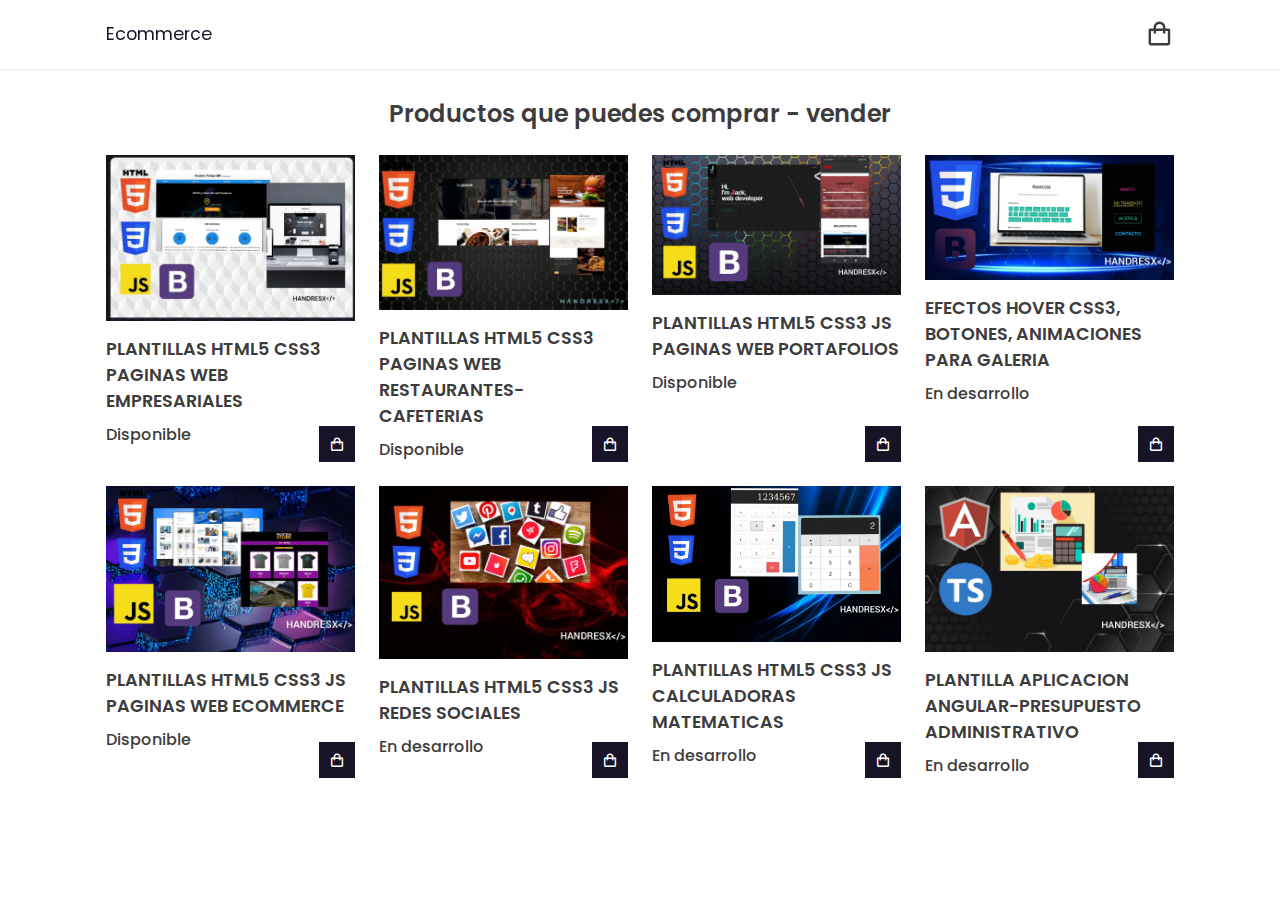
<file: Ecommerce.html>
<!DOCTYPE html>
<html lang="en">
<head>
    <meta charset="UTF-8">
    <meta http-equiv="X-UA-Compatible" content="IE=edge">
    <meta name="viewport" content="width=device-width, initial-scale=1.0">
    <title>sitio web Ecommerce</title>
    <link rel="stylesheet" type="text/css" href="css/Ecommerce.css">
    <link href='https://unpkg.com/boxicons@2.1.4/css/boxicons.min.css' rel='stylesheet'>
<link href="img/circular logo head.png" rel="icon">
</head>
<body>
    <!-- header -->
    <header>
        <!-- nav -->
       <div class="nav container">
           <a href="index.html" class="logo">Ecommerce</a>
           <!-- cart icon -->
          <i class='bx bx-shopping-bag' id="cart-icon"></i>
         <!-- cart -->
           <div class="cart">
             <h2 class="cart-title">Analisis de Compra</h2>

             <!-- content -->
             <div class="cart-content">
                
                
                <div class="cart-box">
                    <img src="img/imagen empresa.jpg" alt="" class="cart-img">
                    <div class="detail-box">
                        <div class="cart-product-title">Plantillas HTML5 CSS3 Paginas web empresariales</div>
                         <div class="cart-price">$25.04</div>
                         <input type="number" value="1" class="cart-quantity">
                    </div>

                    <!-- remove cart -->
                    <i class='bx bxs-trash-alt cart-remove'></i>

                </div>
             </div>
                   <!-- total -->
               <div class="total">
                  <div class="total-title">Total</div>
                  <div class="total-price">$0</div>
               </div>

               <!-- buy button -->

                 <a href="https://handresx1.gumroad.com/"><button type="button"  class="btn-buy">Compra en Gumroad</button></a>

                 <!-- cart close -->

                 <i class='bx bx-exit' id="close-cart"></i>

           </div>


       </div>
    </header>
  <!-- shop -->
 <section class="shop container">
    <h2 class="section-title">Productos que puedes comprar - vender</h2>

    <!-- content -->
    <div class="shop-content">
       
       <!-- box 1 -->
        <div class="product-box">
            <a href="https://handresx1.gumroad.com/l/lrien"><img src="img/imagen empresa.jpg" alt="" class="product-img"></a>
            <h2 class="product-title">Plantillas HTML5 CSS3 Paginas web empresariales</h2>
            <span class="price">Disponible</span>
            <i class='bx bx-shopping-bag add-cart'></i>
        </div>
           <!-- box 2 -->
           <div class="product-box">
          <a href="https://handresx1.gumroad.com/l/riwjqt?layout=profile">  <img src="img/imagen restaurantes.jpg" alt="" class="product-img"></a>
            <h2 class="product-title">Plantillas HTML5 CSS3 Paginas web Restaurantes-Cafeterias</h2>
            <span class="price">Disponible</span>
            <i class='bx bx-shopping-bag add-cart'></i>
        </div>
           <!-- box 3 -->
           <div class="product-box">
           <a href="https://handresx1.gumroad.com/l/riwjqt"> <img src="img/imagen portafolio.jpg" alt="" class="product-img"></a>
            <h2 class="product-title">Plantillas HTML5 CSS3 JS Paginas web portafolios</h2>
            <span class="price">Disponible</span>
            <i class='bx bx-shopping-bag add-cart'></i>
        </div>

         <!-- box 4 -->
         <div class="product-box">
            <img src="img/imagen css.jpg" alt="" class="product-img">
            <h2 class="product-title">Efectos  Hover CSS3, Botones, Animaciones para galeria</h2>
            <span class="price">
                En desarrollo</span>
            <i class='bx bx-shopping-bag add-cart'></i>
        </div>
         <!-- box 5 -->
         <div class="product-box">
            <a href="https://handresx1.gumroad.com/l/kumyn"><img src="img/imagen ecommerce.jpg" alt="" class="product-img"></a>
            <h2 class="product-title">Plantillas HTML5 CSS3 JS paginas web Ecommerce</h2>
            <span class="price">Disponible</span>
            <i class='bx bx-shopping-bag add-cart'></i>
        </div>
         <!-- box 6 -->
         <div class="product-box">
            <img src="img/imagen redes.jpg" alt="" class="product-img">
            <h2 class="product-title">Plantillas HTML5 CSS3 JS Redes Sociales</h2>
            <span class="price">En desarrollo</span>
            <i class='bx bx-shopping-bag add-cart'></i>
        </div>
         <!-- box 7 --> 
         <div class="product-box">
            <img src="img/imagen calculadora.jpg" alt="" class="product-img">
            <h2 class="product-title">Plantillas HTML5 CSS3 JS Calculadoras Matematicas</h2>
            <span class="price">En desarrollo</span>
            <i class='bx bx-shopping-bag add-cart'></i>
        </div>

         <!-- box 8 -->
         <div class="product-box">
            <img src="img/imagen angular.jpg" alt="" class="product-img">
            <h2 class="product-title">Plantilla Aplicacion Angular-Presupuesto Administrativo</h2>
            <span class="price">En desarrollo</span>
            <i class='bx bx-shopping-bag add-cart'></i>
        </div>
        

    </div>

 </section>

 <!-- link js -->

 <script src="js/main.js"></script>


</body>
</html>
</file>
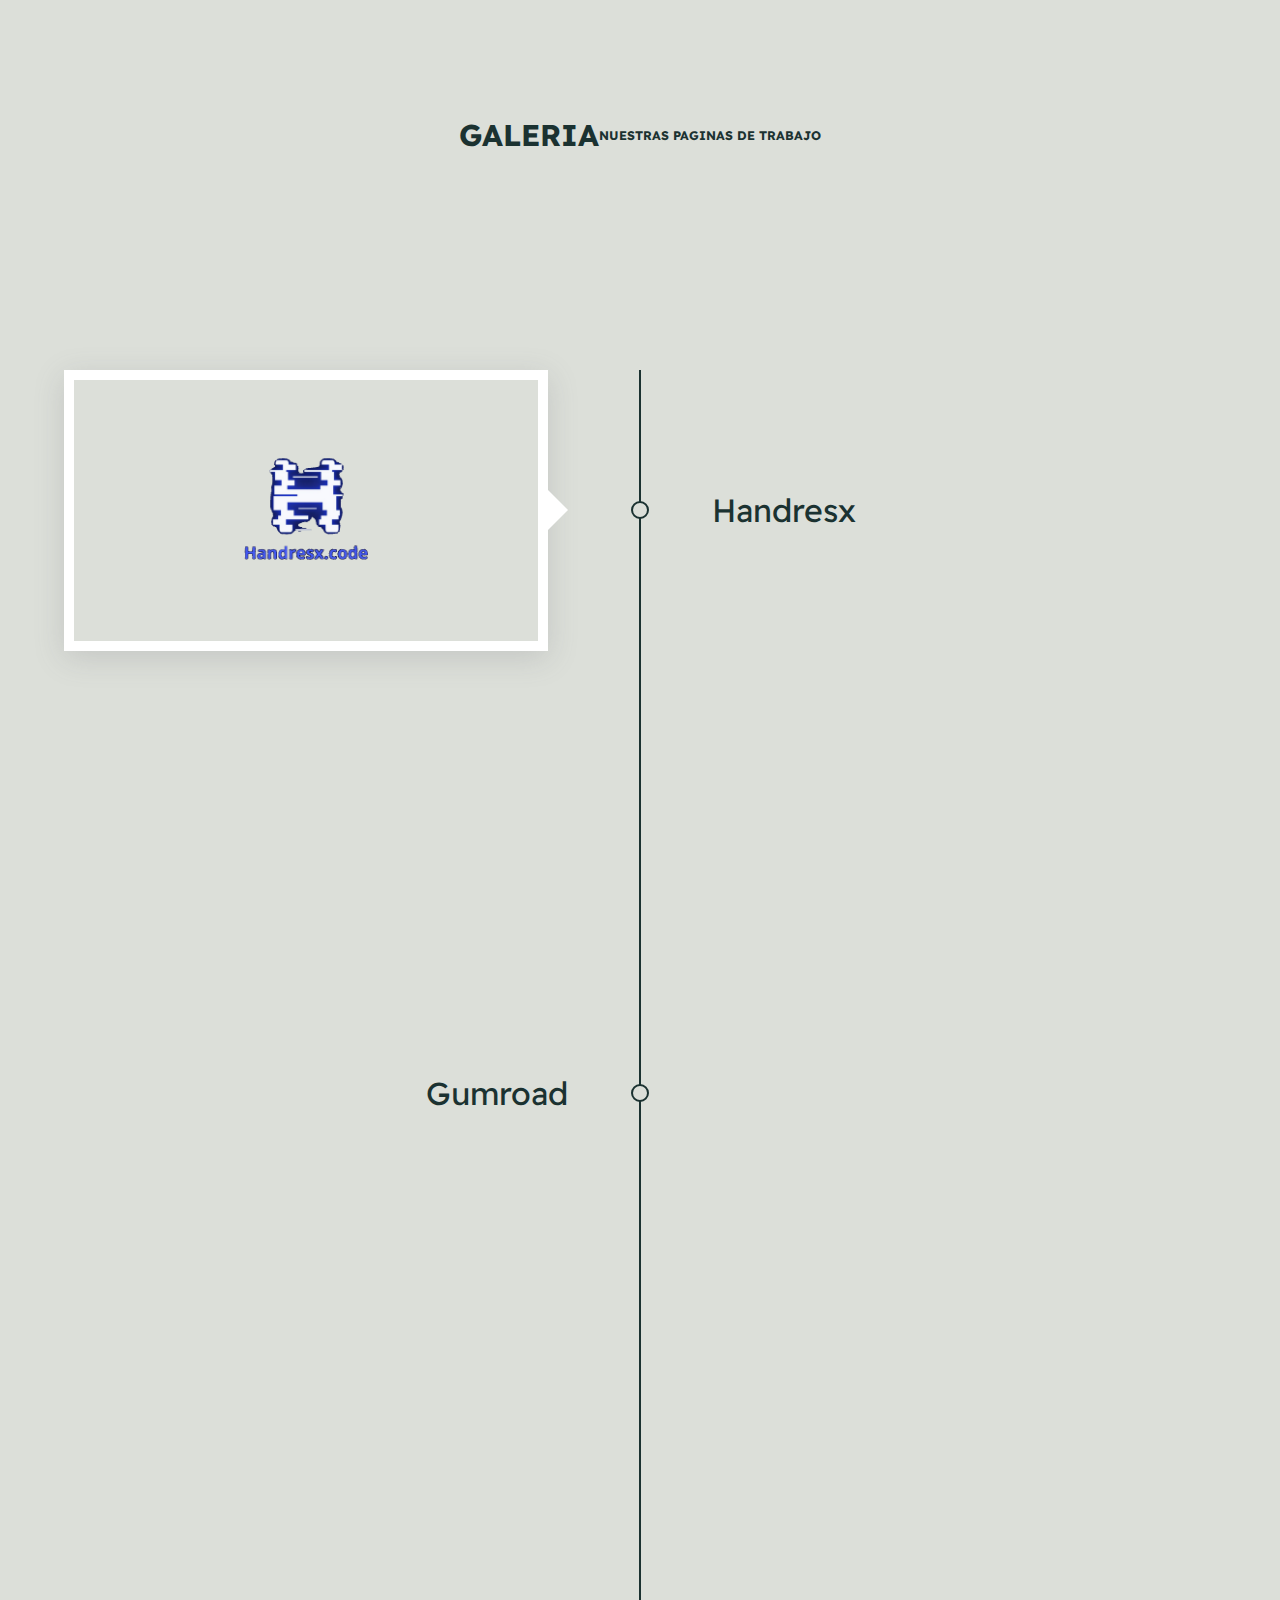
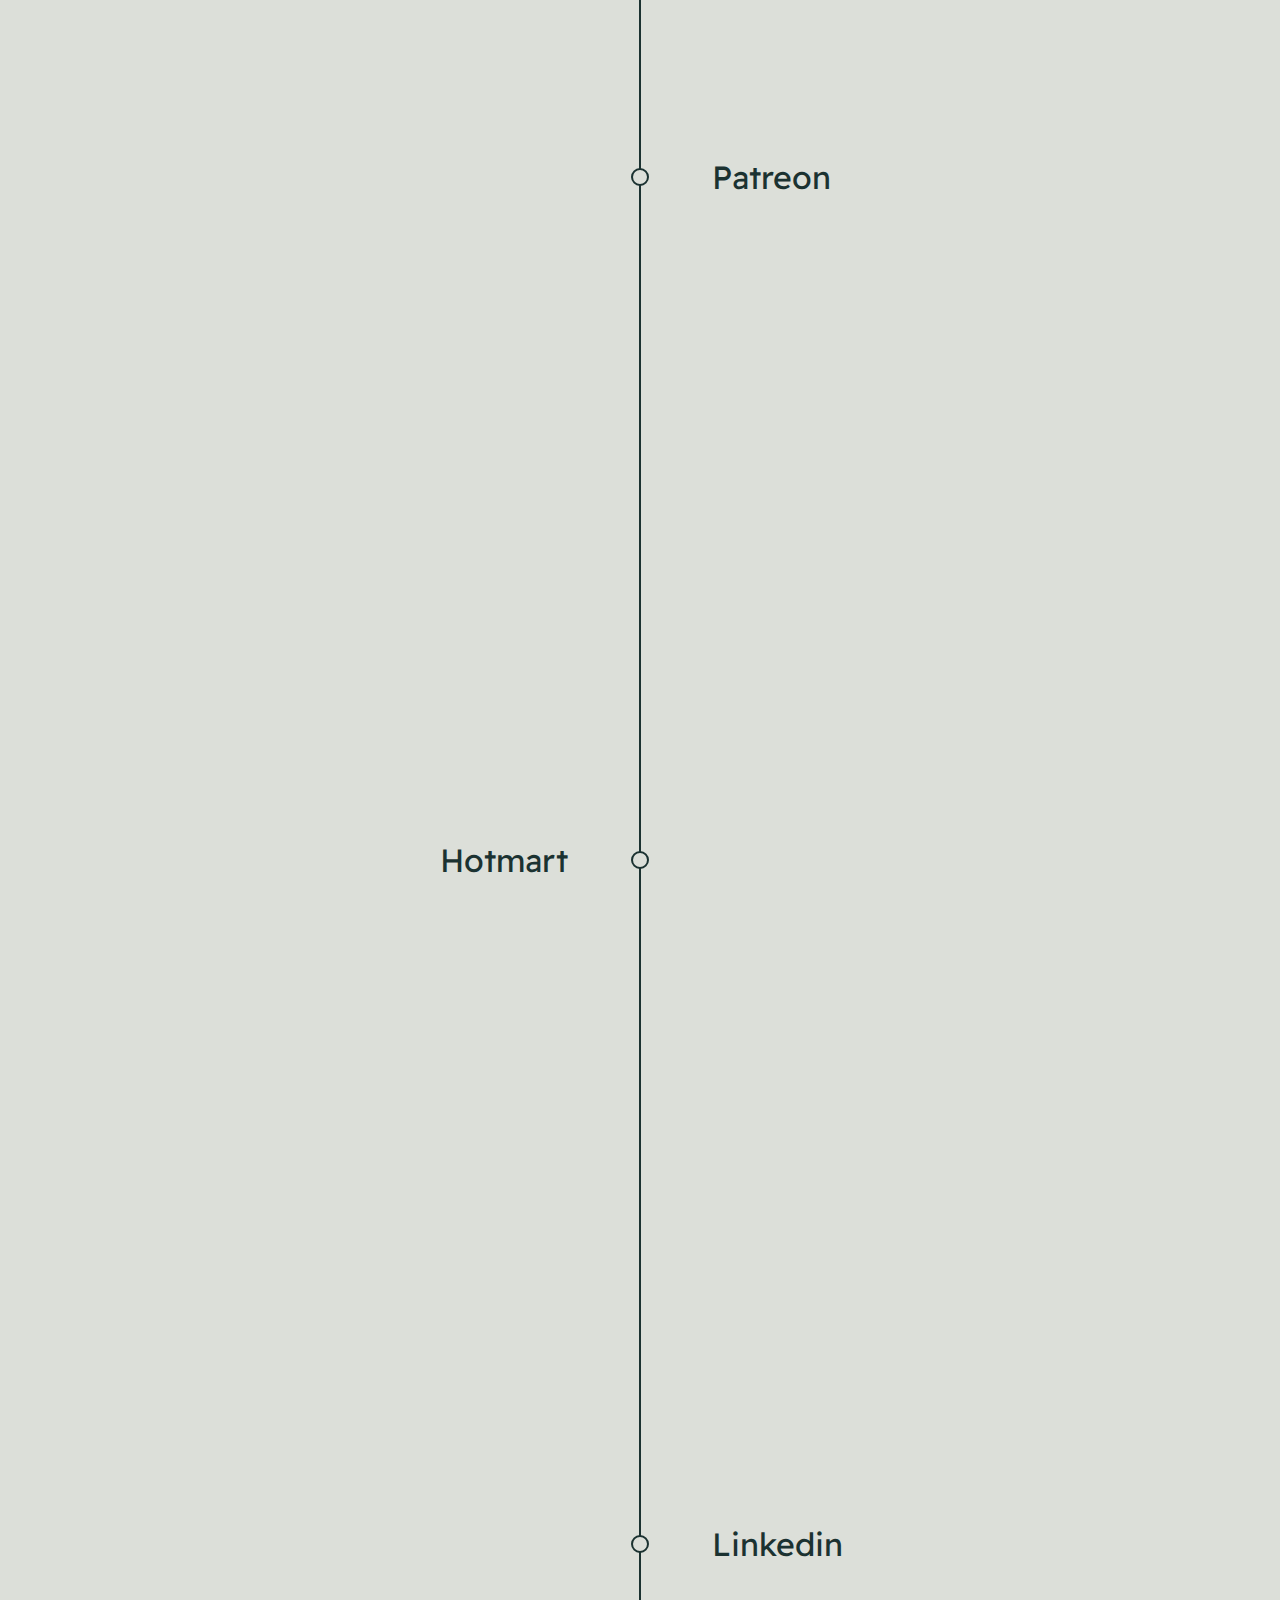
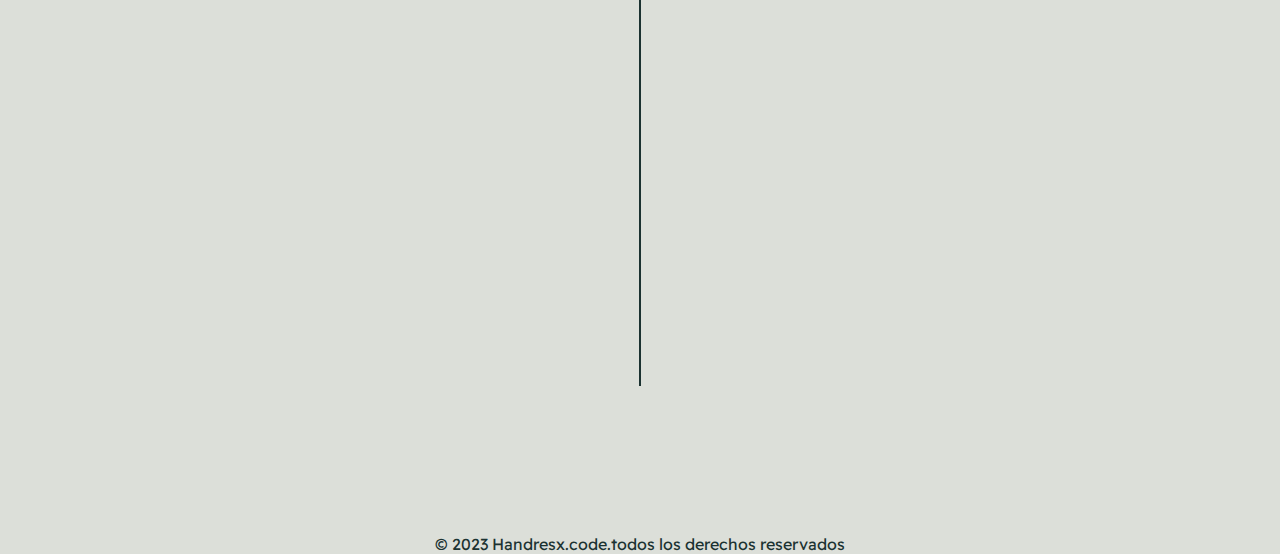
<file: galeria.html>
<!DOCTYPE html>
<html lang="en">
<head>
	<meta charset="UTF-8">
	<meta http-equiv="X-UA-Compatible" content="IE=edge">
	<meta name="viewport" content="width=device-width, initial-scale=1.0">
	<link rel="preconnect" href="https://fonts.googleapis.com">
	<link rel="preconnect" href="https://fonts.gstatic.com" crossorigin>
	<link href="https://fonts.googleapis.com/css2?family=Readex+Pro&display=swap" rel="stylesheet"> 

	<link href="https://unpkg.com/aos@2.3.1/dist/aos.css" rel="stylesheet">
	<link rel="stylesheet" href="css/estilos.css">
	<title>galeria</title>
	<link href="img/circular logo head.png" rel="icon">
</head>
<body>
	<div class="hero">
		<h1>Galeria</h1>
            <h5>Nuestras 
                paginas de 
                  trabajo</h5>
        
	</div>
   
	<div class="container">
		<div class="evento">
			<div class="foto" data-aos="fade-up">
				<a href="index.html"><img src="img/logo con nombre.png" alt=""></a>
			</div>
			<h3 class="fecha">Handresx</h3>
		</div>
		<div class="evento">
			<div class="foto" data-aos="fade-down">
				<a href="https://handresx1.gumroad.com/"><img src="img/gumroad.png" alt=""></a>
			</div>
			<h3 class="fecha">Gumroad</h3>
		</div>
		<div class="evento">
			<div class="foto" data-aos="fade-left">
				<a href="https://www.patreon.com/user?u=88446686&fan_landing=true&view_as=public"><img src="img/patreon.png" alt=""></a>
			</div>
			<h3 class="fecha">Patreon</h3>
		</div>
		<div class="evento">
			<div class="foto" data-aos="fade-right">
				<img src="img/hotmar.png" alt="">
			</div>
			<h3 class="fecha">Hotmart</h3>
		</div>
		<div class="evento">
			<div class="foto" data-aos="fade-up">
				<a href="https://www.linkedin.com/in/andr%C3%A9s-felipe-bustos-ramirez-ab415123b"><img src="img/in.png" alt=""></a>
			</div>
			<h3 class="fecha">Linkedin</h3>
		</div>
		
	</div>

    <footer>
        <div>
            <p class="footer__copyright">&copy; 2023 Handresx.code.todos los derechos reservados</p>
            
        </div>
    </footer>


	<script src="https://unpkg.com/aos@2.3.1/dist/aos.js"></script>
	<script>
		AOS.init({
			duration: 1000,
			once: true
		});
	</script>
</body>
</html>
</file>
<file: css/Ecommerce.css>
/* CSS ECOMMERCE-PAGE */

@import url('https://fonts.googleapis.com/css2?family=Montserrat:wght@200;400;600;700&family=Poppins:wght@400;500;600;700&display=swap');


* {
    font-family: 'Poppins', sans-serif;
    margin: 0;
    padding: 0;
    scroll-padding-top: 2rem ;
    scroll-behavior: smooth;
    box-sizing: border-box;
    list-style: none ;
    text-decoration: none;

}

:root {
--main-color:#fd4646;
--text-color: #171427 ;
--bg-color: #fff ;




}

img{
    width: 100%;
}

body{
    color: var(--text-color);
    color: rgb(61, 60, 60);
}

.container{
    max-width: 1068px;
    margin: auto;
    width: 100%;
}

section{
    padding: 4rem  0 3rem;
}
/* header */

header{
    position: fixed;
    top: 0;
    left: 0;
    width: 100%;
    background: var(--bg-color);
    box-shadow: 0  1px 4px hsl(0 4% 15% / 10%);
    z-index: 100;
}

.nav{
    display: flex;
    align-items: center;
    justify-content: space-between;
    padding: 20px 0;
}

.logo{
    font-size: 1.1rem ;
    color: var(--text-color);
    font-weight: 400;
}
#cart-icon{
    font-size: 1.8rem;
    cursor: pointer;
}

/* cart */

.cart{
position: fixed;
top: 0;
right: -100%;
width: 360px;
min-height:100vh ;
padding:20px ;
background: var(--bg-color);
box-shadow: -2px 0 4px hsl(0 4% 15% / 10%);
transition: 0.3s;

}

.cart.active{
    right: 0;
}

.cart-title{
    text-align: center;
    font-size: 1.5rem;
    font-weight: 600;
    margin-top: 2rem;
    
}

.cart-box{
display: grid;
grid-template-columns: 32% 50% 18% ;
align-items: center;
gap: 1rem;
margin-top: 1rem ;

}

.cart-img{
    width: 100px;
    height: 100px;
    object-fit: contain;
    padding: 10px;
}

.detail-box{
    display: grid;
    row-gap: 0.5rem;
}

.cart-product-title{
    font-size: 1rem;
    text-transform: uppercase;
}

.cart-price{
    font-weight: 500;
}


.cart-quantity{
    border: 1px solid var(--text-color);
    outline-color: rgb(27, 17, 161);
    width: 2.4rem;
    text-align: center;
    font-size: 1rem;
}

.cart-remove{
    font-size: 24px;
    color: rgb(27, 17, 161);
    cursor: pointer;
}

.total{
    display: flex;
    justify-content: flex-end;
    margin-top: 1.5rem;
    border-top: 1px solid var(--text-color);
}

.total-title{
    font-size: 1rem;
    font-weight: 600;
}

.total-price{
    margin-left: 0.5rem;
}

.btn-buy{
    display: flex;
    margin: 1.5rem auto 0 auto;
    padding: 12px 20px;
    border: none;
    background: var(--main-color);
    color: var(--bg-color);
    font-size: 1rem;
    font-weight: 500;
    cursor: pointer;

}

.btn-buy:hover{
    background: var(--text-color);
}

#close-cart{
    position: absolute;
    top: 1rem;
    right: 0.8rem;
    font-size: 2rem;
    color: var(--text-color);
    cursor: pointer;
}
.section-title {
    font-size: 1.5rem;
    font-weight: 600;
    text-align: center;
    margin-bottom: 1.5rem;
}

.shop {
    margin-top: 2rem;
}

/* shop content */
.shop-content{
    display: grid;
    grid-template-columns: repeat(auto-fit, minmax(220px, auto));
    gap: 1.5rem;
}

.product-box{
    position:relative;
}

.product-box:hover{
    padding: 10px;
    border: 1px solid var(--text-color);
    transition: 0.4s;
}
.product-img{
    width: 100%;
    height: auto;
    margin-bottom: 0.5rem;
}

.product-title{
    font-size: 1.1rem ;
    font-weight: 600;
    text-transform: uppercase;
    margin-bottom: 0.5rem;
}

.price {
    font-weight: 500;
}

.add-cart{
    position: absolute;
    bottom: 0;
    right: 0;
    background: var(--text-color);
    color: var(--bg-color);
    padding: 10px;
    cursor: pointer;
}

.add-cart:hover{
    background: hsl(249,32%, 17%);
}


/* responsive */

@media (max-width: 1080px){
    .nav {
        padding: 15px;
    }

   section{
    padding: 3rem 0 2rem;
   }
   .container{
    margin: 0 auto;
    width: 90%;
   }

   .shop{
    margin-top: 2rem !important;
   }
}
@media (max-width: 400px){
    .nav{
        padding: 11px;
    }
    .logo{
        font-size: 1rem;
    }
    .cart{
        width: 320px;
    }
}
@media (max-width: 360px){
    .shop{
        margin-top: 1rem  !important;
    }
    .cart{
        width: 280px;
    }
}
</file>
<file: css/estilos.css>
* {
	padding: 0;
	margin: 0;
	box-sizing: border-box;
}

body {
	background: #DCDFD9;
    font-family: 'Readex Pro', sans-serif;
	color: #1b3231;
}

.hero {
	display: flex;
	align-items: center;
	justify-content: center;
	min-height: 30vh;
	font-size: 15px;
	text-transform: uppercase;
}

.container {
	width: 90%;
	max-width: 1200px;
	margin: 100px auto;
	display: flex;
	flex-direction: column;
	position: relative;
}

.container::after {
	content: "";
	width: 2px;
	height: 100%;
	background: #1b3231;
	position: absolute;
	top: 0;
	left: calc(50% - 1px);
	z-index: 1;
}

.evento {
	display: flex;
	justify-content: space-between;
	margin-bottom: 200px;
	position: relative;
}

.evento::after {
	content: "";
	display: block;
	width: 14px;
	height: 14px;
	border-radius: 100px;
	background: #DCDFD9;
	border: 2px solid #1b3231;
	position: absolute;
	z-index: 2;
	top: calc(50% - 9px);
	left: calc(50% - 9px);
}

.fecha {
	display: flex;
	align-items: center;
	justify-content: start;
	width: calc(42% + 20px);
	font-size: 32px;
	font-weight: normal;
}

.foto {
	width: 42%;
	border: 10px solid #fff;
	position: relative;
	box-shadow: rgba(100, 100, 111, 0.2) 0px 7px 29px 0px;
}

.foto::after {
	content: "";
	display: block;
	border: 20px solid transparent;
	border-left: 20px solid #fff;
	position: absolute;
	right: -50px;
	top: calc(50% - 20px);
}

.foto img {
	width: 100%;
	vertical-align: top;
}

.evento:nth-child(even) {
	flex-direction: row-reverse;
}

.evento:nth-child(even) .fecha {
	justify-content: end;
}

.evento:nth-child(even) .foto::after {
	content: "";
	border: 20px solid transparent;
	border-right: 20px solid #fff;
	right: initial;
	left: -50px;
}
.footer__copyright {
    font-size: var(--fs-sm);
    text-align: center;
    padding-top: 3rem;
  }

@media (max-width: 992px) {
	.container {
		flex-direction: column;
	}

	.evento {
		margin-bottom: 100px;
	}
}

@media (max-width: 767px) {
	.fecha {
		font-size: 26px;
	}

	.foto {
		width: 50%;
		margin: 0 auto;
	}

	.foto::after {
		display: none;
	}
}
</file>
